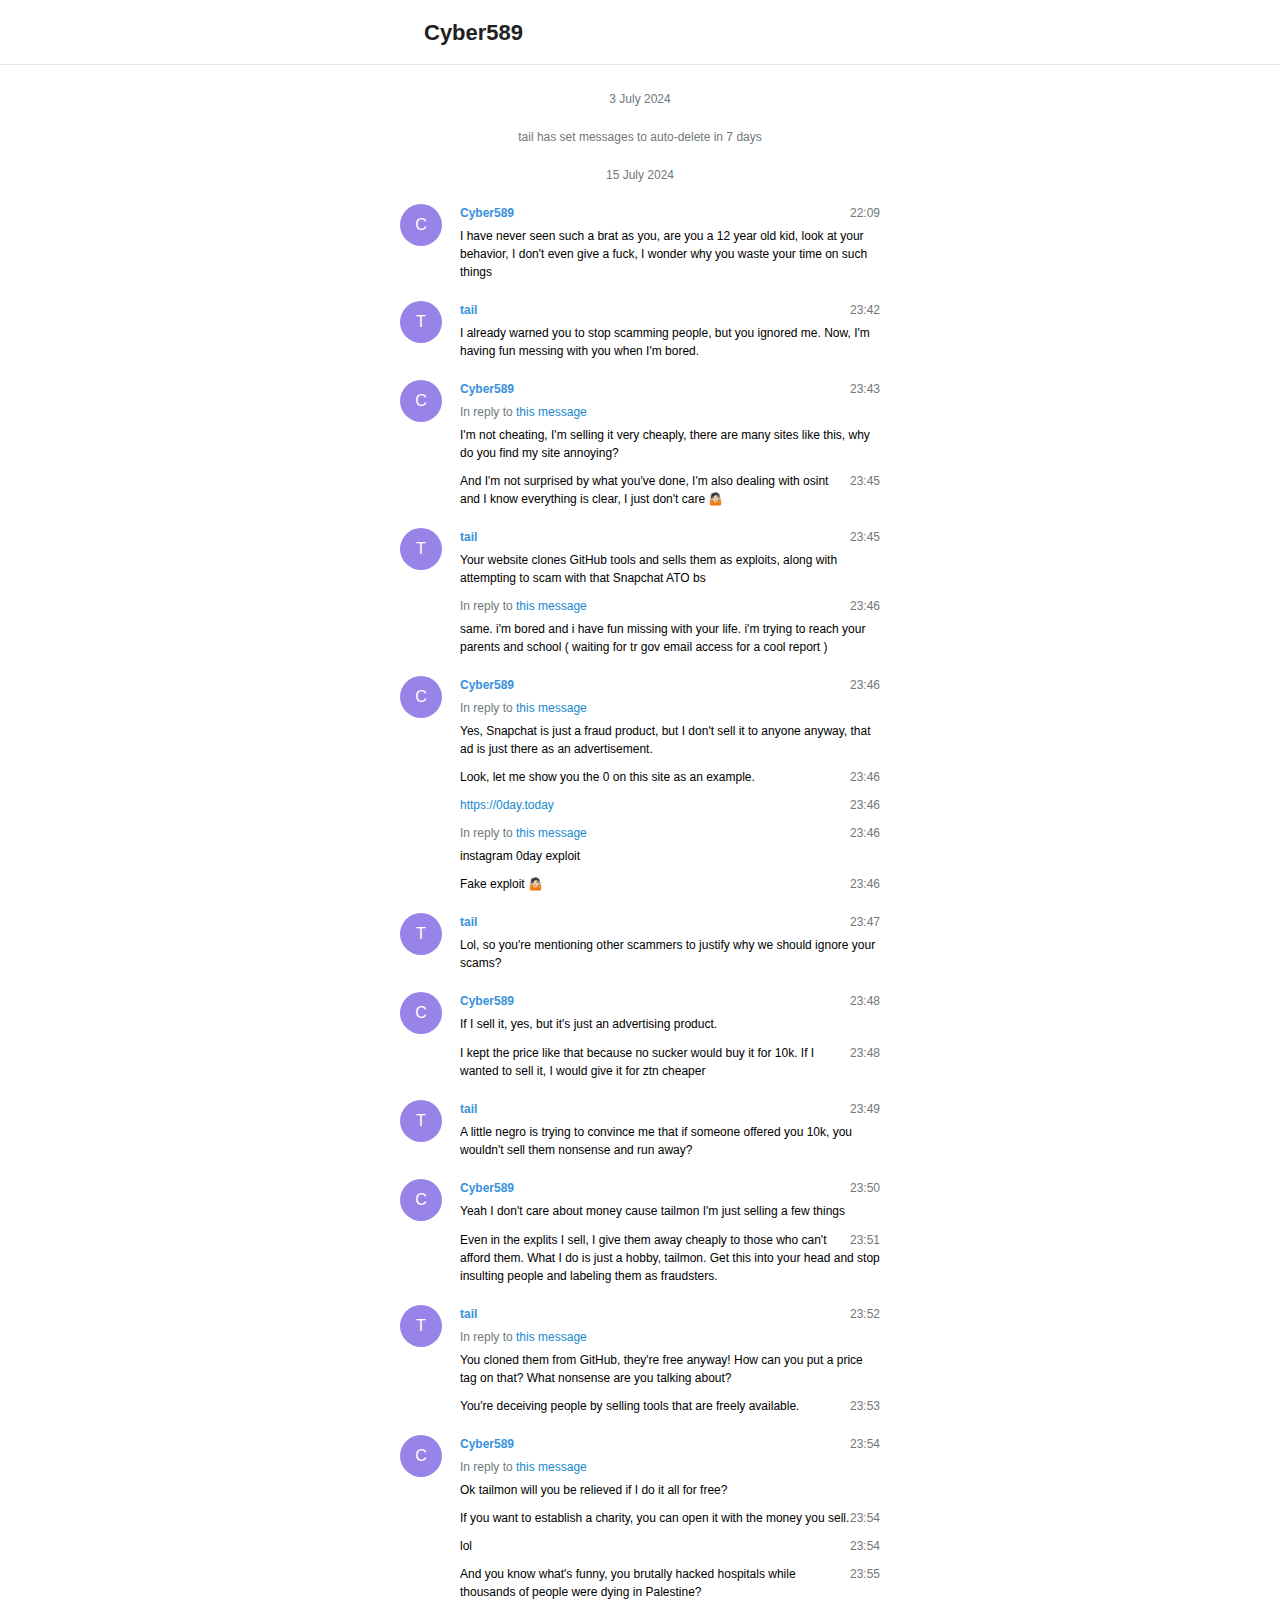
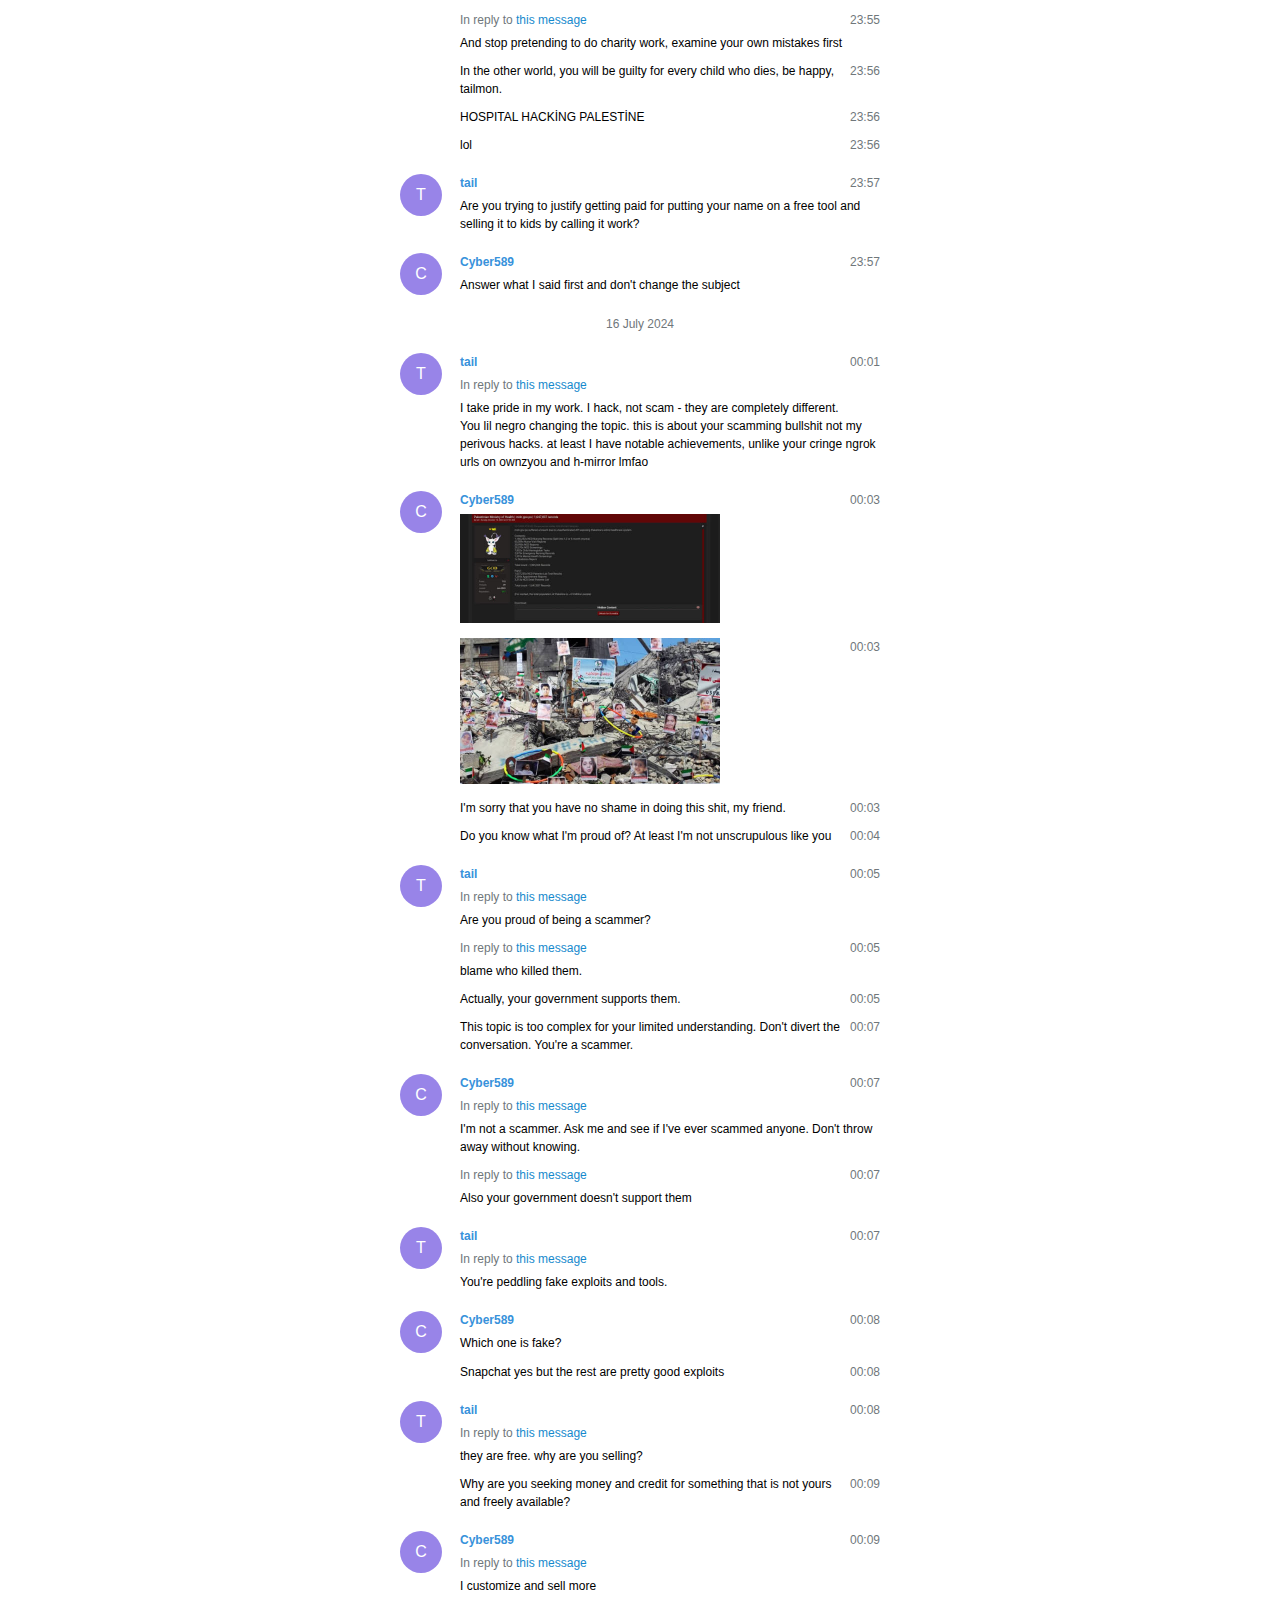
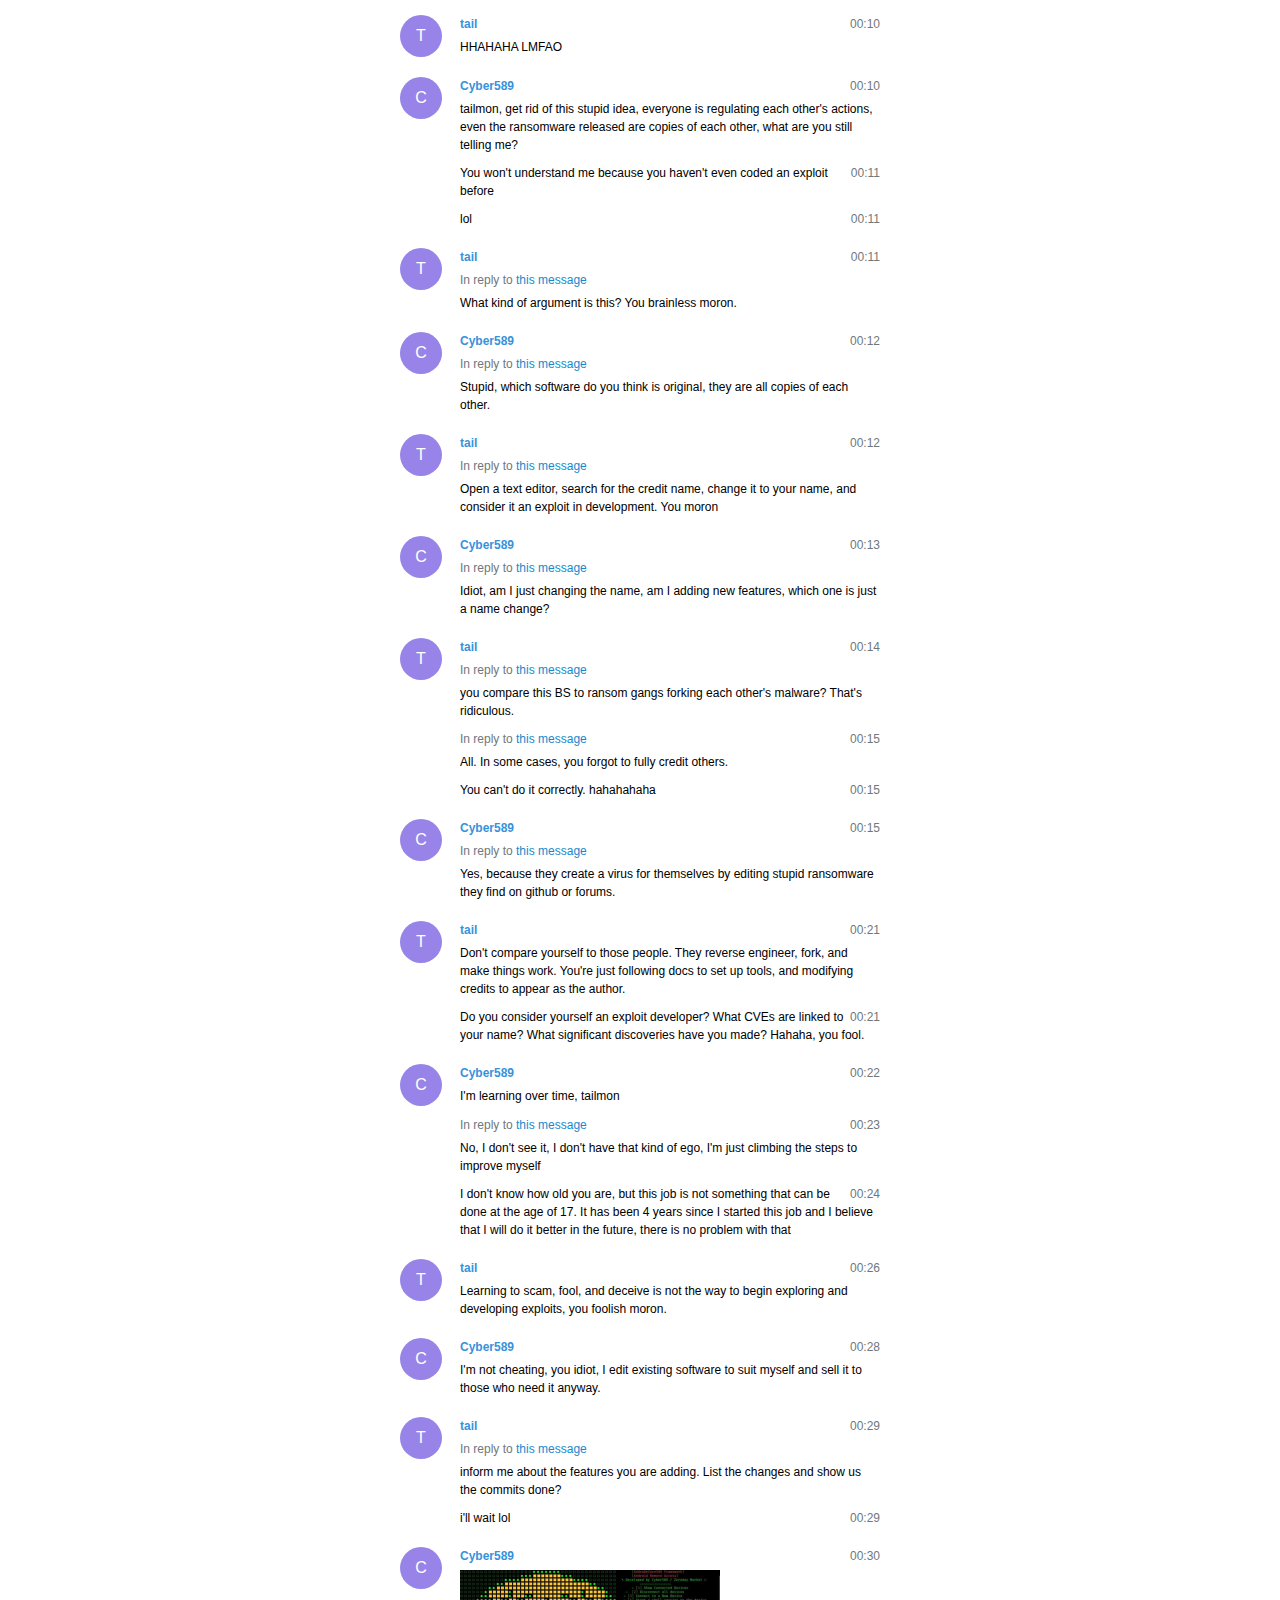
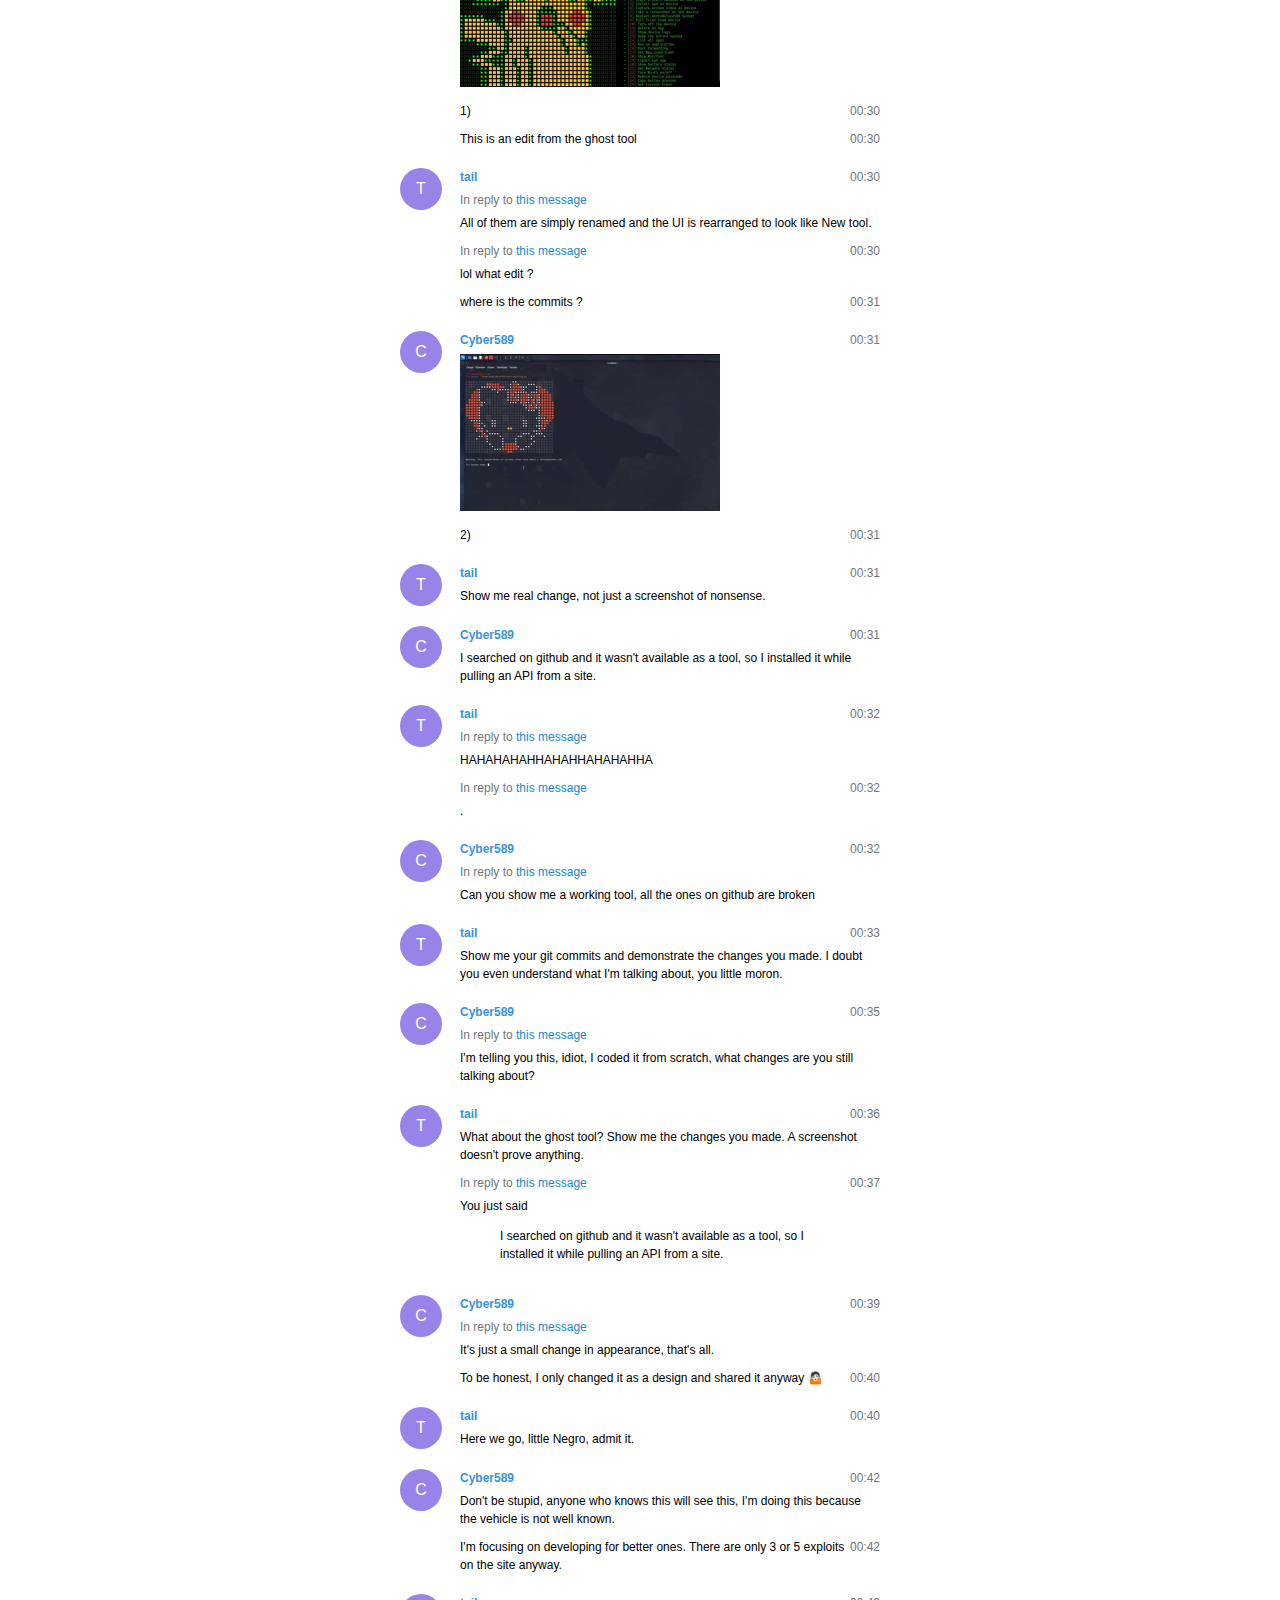
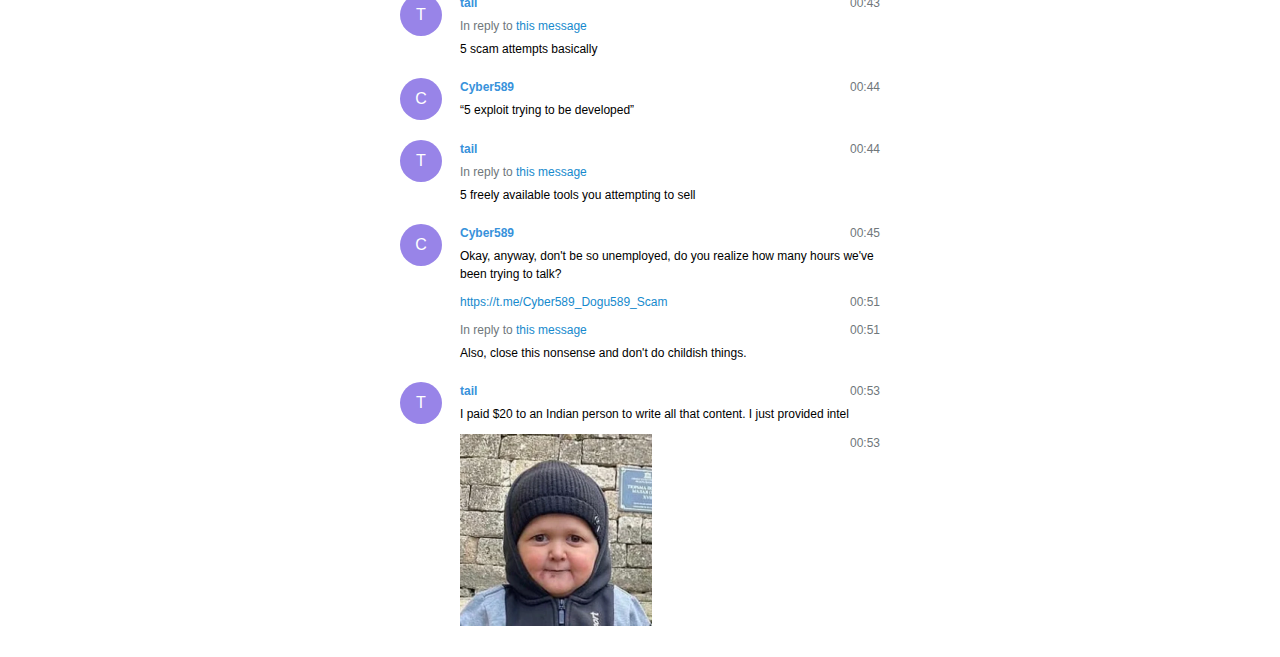
<file: confession/chat.html>
<!DOCTYPE html>
<html>

 <head>

  <meta charset="utf-8"/>
<title>Exported Data</title>
  <meta content="width=device-width, initial-scale=1.0" name="viewport"/>

  <link href="css/style.css" rel="stylesheet"/>

  <script src="js/script.js" type="text/javascript">

  </script>

 </head>

 <body onload="CheckLocation();">

  <div class="page_wrap">

   <div class="page_header">

    <div class="content">

     <div class="text bold">
Cyber589 
     </div>

    </div>

   </div>

   <div class="page_body chat_page">

    <div class="history">

     <div class="message service" id="message-1">

      <div class="body details">
3 July 2024
      </div>

     </div>

     <div class="message service" id="message10588">

      <div class="body details">
tail has set messages to auto-delete in 7 days
      </div>

     </div>

     <div class="message service" id="message-2">

      <div class="body details">
15 July 2024
      </div>

     </div>

     <div class="message default clearfix" id="message11601">

      <div class="pull_left userpic_wrap">

       <div class="userpic userpic5" style="width: 42px; height: 42px">

        <div class="initials" style="line-height: 42px">
C
        </div>

       </div>

      </div>

      <div class="body">

       <div class="pull_right date details" title="15.07.2024 22:09:04 UTC+00:00">
22:09
       </div>

       <div class="from_name">
Cyber589 
       </div>

       <div class="text">
I have never seen such a brat as you, are you a 12 year old kid, look at your behavior, I don&apos;t even give a fuck, I wonder why you waste your time on such things
       </div>

      </div>

     </div>

     <div class="message default clearfix" id="message11606">

      <div class="pull_left userpic_wrap">

       <div class="userpic userpic5" style="width: 42px; height: 42px">

        <div class="initials" style="line-height: 42px">
t
        </div>

       </div>

      </div>

      <div class="body">

       <div class="pull_right date details" title="15.07.2024 23:42:15 UTC+00:00">
23:42
       </div>

       <div class="from_name">
tail 
       </div>

       <div class="text">
I already warned you to stop scamming people, but you ignored me. Now, I&apos;m having fun messing with you when I&apos;m bored.
       </div>

      </div>

     </div>

     <div class="message default clearfix" id="message11607">

      <div class="pull_left userpic_wrap">

       <div class="userpic userpic5" style="width: 42px; height: 42px">

        <div class="initials" style="line-height: 42px">
C
        </div>

       </div>

      </div>

      <div class="body">

       <div class="pull_right date details" title="15.07.2024 23:43:13 UTC+00:00">
23:43
       </div>

       <div class="from_name">
Cyber589 
       </div>

       <div class="reply_to details">
In reply to <a href="#go_to_message11606" onclick="return GoToMessage(11606)">this message</a>
       </div>

       <div class="text">
I&apos;m not cheating, I&apos;m selling it very cheaply, there are many sites like this, why do you find my site annoying?
       </div>

      </div>

     </div>

     <div class="message default clearfix joined" id="message11608">

      <div class="body">

       <div class="pull_right date details" title="15.07.2024 23:45:01 UTC+00:00">
23:45
       </div>

       <div class="text">
And I&apos;m not surprised by what you&apos;ve done, I&apos;m also dealing with osint and I know everything is clear, I just don&apos;t care 🤷🏻
       </div>

      </div>

     </div>

     <div class="message default clearfix" id="message11609">

      <div class="pull_left userpic_wrap">

       <div class="userpic userpic5" style="width: 42px; height: 42px">

        <div class="initials" style="line-height: 42px">
t
        </div>

       </div>

      </div>

      <div class="body">

       <div class="pull_right date details" title="15.07.2024 23:45:13 UTC+00:00">
23:45
       </div>

       <div class="from_name">
tail 
       </div>

       <div class="text">
Your website clones GitHub tools and sells them as exploits, along with attempting to scam with that Snapchat ATO bs
       </div>

      </div>

     </div>

     <div class="message default clearfix joined" id="message11610">

      <div class="body">

       <div class="pull_right date details" title="15.07.2024 23:46:01 UTC+00:00">
23:46
       </div>

       <div class="reply_to details">
In reply to <a href="#go_to_message11608" onclick="return GoToMessage(11608)">this message</a>
       </div>

       <div class="text">
same. i&apos;m bored and i have fun missing with your life. i&apos;m trying to reach your parents and school ( waiting for tr gov email access for a cool report )
       </div>

      </div>

     </div>

     <div class="message default clearfix" id="message11611">

      <div class="pull_left userpic_wrap">

       <div class="userpic userpic5" style="width: 42px; height: 42px">

        <div class="initials" style="line-height: 42px">
C
        </div>

       </div>

      </div>

      <div class="body">

       <div class="pull_right date details" title="15.07.2024 23:46:03 UTC+00:00">
23:46
       </div>

       <div class="from_name">
Cyber589 
       </div>

       <div class="reply_to details">
In reply to <a href="#go_to_message11609" onclick="return GoToMessage(11609)">this message</a>
       </div>

       <div class="text">
Yes, Snapchat is just a fraud product, but I don&apos;t sell it to anyone anyway, that ad is just there as an advertisement.
       </div>

      </div>

     </div>

     <div class="message default clearfix joined" id="message11612">

      <div class="body">

       <div class="pull_right date details" title="15.07.2024 23:46:18 UTC+00:00">
23:46
       </div>

       <div class="text">
Look, let me show you the 0 on this site as an example.
       </div>

      </div>

     </div>

     <div class="message default clearfix joined" id="message11613">

      <div class="body">

       <div class="pull_right date details" title="15.07.2024 23:46:27 UTC+00:00">
23:46
       </div>

       <div class="text">
<a href="https://0day.today">https://0day.today</a>
       </div>

      </div>

     </div>

     <div class="message default clearfix joined" id="message11614">

      <div class="body">

       <div class="pull_right date details" title="15.07.2024 23:46:34 UTC+00:00">
23:46
       </div>

       <div class="reply_to details">
In reply to <a href="#go_to_message11613" onclick="return GoToMessage(11613)">this message</a>
       </div>

       <div class="text">
instagram 0day exploit
       </div>

      </div>

     </div>

     <div class="message default clearfix joined" id="message11615">

      <div class="body">

       <div class="pull_right date details" title="15.07.2024 23:46:37 UTC+00:00">
23:46
       </div>

       <div class="text">
Fake exploit 🤷🏻
       </div>

      </div>

     </div>

     <div class="message default clearfix" id="message11616">

      <div class="pull_left userpic_wrap">

       <div class="userpic userpic5" style="width: 42px; height: 42px">

        <div class="initials" style="line-height: 42px">
t
        </div>

       </div>

      </div>

      <div class="body">

       <div class="pull_right date details" title="15.07.2024 23:47:41 UTC+00:00">
23:47
       </div>

       <div class="from_name">
tail 
       </div>

       <div class="text">
Lol, so you&apos;re mentioning other scammers to justify why we should ignore your scams?
       </div>

      </div>

     </div>

     <div class="message default clearfix" id="message11617">

      <div class="pull_left userpic_wrap">

       <div class="userpic userpic5" style="width: 42px; height: 42px">

        <div class="initials" style="line-height: 42px">
C
        </div>

       </div>

      </div>

      <div class="body">

       <div class="pull_right date details" title="15.07.2024 23:48:15 UTC+00:00">
23:48
       </div>

       <div class="from_name">
Cyber589 
       </div>

       <div class="text">
If I sell it, yes, but it&apos;s just an advertising product.
       </div>

      </div>

     </div>

     <div class="message default clearfix joined" id="message11618">

      <div class="body">

       <div class="pull_right date details" title="15.07.2024 23:48:49 UTC+00:00">
23:48
       </div>

       <div class="text">
I kept the price like that because no sucker would buy it for 10k. If I wanted to sell it, I would give it for ztn cheaper
       </div>

      </div>

     </div>

     <div class="message default clearfix" id="message11619">

      <div class="pull_left userpic_wrap">

       <div class="userpic userpic5" style="width: 42px; height: 42px">

        <div class="initials" style="line-height: 42px">
t
        </div>

       </div>

      </div>

      <div class="body">

       <div class="pull_right date details" title="15.07.2024 23:49:54 UTC+00:00">
23:49
       </div>

       <div class="from_name">
tail 
       </div>

       <div class="text">
A little negro is trying to convince me that if someone offered you 10k, you wouldn&apos;t sell them nonsense and run away?
       </div>

      </div>

     </div>

     <div class="message default clearfix" id="message11620">

      <div class="pull_left userpic_wrap">

       <div class="userpic userpic5" style="width: 42px; height: 42px">

        <div class="initials" style="line-height: 42px">
C
        </div>

       </div>

      </div>

      <div class="body">

       <div class="pull_right date details" title="15.07.2024 23:50:45 UTC+00:00">
23:50
       </div>

       <div class="from_name">
Cyber589 
       </div>

       <div class="text">
Yeah I don&apos;t care about money cause tailmon I&apos;m just selling a few things
       </div>

      </div>

     </div>

     <div class="message default clearfix joined" id="message11621">

      <div class="body">

       <div class="pull_right date details" title="15.07.2024 23:51:37 UTC+00:00">
23:51
       </div>

       <div class="text">
Even in the explits I sell, I give them away cheaply to those who can&apos;t afford them. What I do is just a hobby, tailmon. Get this into your head and stop insulting people and labeling them as fraudsters.
       </div>

      </div>

     </div>

     <div class="message default clearfix" id="message11622">

      <div class="pull_left userpic_wrap">

       <div class="userpic userpic5" style="width: 42px; height: 42px">

        <div class="initials" style="line-height: 42px">
t
        </div>

       </div>

      </div>

      <div class="body">

       <div class="pull_right date details" title="15.07.2024 23:52:59 UTC+00:00">
23:52
       </div>

       <div class="from_name">
tail 
       </div>

       <div class="reply_to details">
In reply to <a href="#go_to_message11621" onclick="return GoToMessage(11621)">this message</a>
       </div>

       <div class="text">
You cloned them from GitHub, they&apos;re free anyway! How can you put a price tag on that? What nonsense are you talking about?
       </div>

      </div>

     </div>

     <div class="message default clearfix joined" id="message11623">

      <div class="body">

       <div class="pull_right date details" title="15.07.2024 23:53:58 UTC+00:00">
23:53
       </div>

       <div class="text">
You&apos;re deceiving people by selling tools that are freely available.
       </div>

      </div>

     </div>

     <div class="message default clearfix" id="message11624">

      <div class="pull_left userpic_wrap">

       <div class="userpic userpic5" style="width: 42px; height: 42px">

        <div class="initials" style="line-height: 42px">
C
        </div>

       </div>

      </div>

      <div class="body">

       <div class="pull_right date details" title="15.07.2024 23:54:03 UTC+00:00">
23:54
       </div>

       <div class="from_name">
Cyber589 
       </div>

       <div class="reply_to details">
In reply to <a href="#go_to_message11622" onclick="return GoToMessage(11622)">this message</a>
       </div>

       <div class="text">
Ok tailmon will you be relieved if I do it all for free?
       </div>

      </div>

     </div>

     <div class="message default clearfix joined" id="message11625">

      <div class="body">

       <div class="pull_right date details" title="15.07.2024 23:54:41 UTC+00:00">
23:54
       </div>

       <div class="text">
If you want to establish a charity, you can open it with the money you sell.
       </div>

      </div>

     </div>

     <div class="message default clearfix joined" id="message11626">

      <div class="body">

       <div class="pull_right date details" title="15.07.2024 23:54:42 UTC+00:00">
23:54
       </div>

       <div class="text">
lol
       </div>

      </div>

     </div>

     <div class="message default clearfix joined" id="message11627">

      <div class="body">

       <div class="pull_right date details" title="15.07.2024 23:55:13 UTC+00:00">
23:55
       </div>

       <div class="text">
And you know what&apos;s funny, you brutally hacked hospitals while thousands of people were dying in Palestine?
       </div>

      </div>

     </div>

     <div class="message default clearfix joined" id="message11628">

      <div class="body">

       <div class="pull_right date details" title="15.07.2024 23:55:48 UTC+00:00">
23:55
       </div>

       <div class="reply_to details">
In reply to <a href="#go_to_message11627" onclick="return GoToMessage(11627)">this message</a>
       </div>

       <div class="text">
And stop pretending to do charity work, examine your own mistakes first
       </div>

      </div>

     </div>

     <div class="message default clearfix joined" id="message11629">

      <div class="body">

       <div class="pull_right date details" title="15.07.2024 23:56:26 UTC+00:00">
23:56
       </div>

       <div class="text">
In the other world, you will be guilty for every child who dies, be happy, tailmon.
       </div>

      </div>

     </div>

     <div class="message default clearfix joined" id="message11630">

      <div class="body">

       <div class="pull_right date details" title="15.07.2024 23:56:36 UTC+00:00">
23:56
       </div>

       <div class="text">
HOSPITAL HACKİNG PALESTİNE
       </div>

      </div>

     </div>

     <div class="message default clearfix joined" id="message11631">

      <div class="body">

       <div class="pull_right date details" title="15.07.2024 23:56:42 UTC+00:00">
23:56
       </div>

       <div class="text">
lol
       </div>

      </div>

     </div>

     <div class="message default clearfix" id="message11632">

      <div class="pull_left userpic_wrap">

       <div class="userpic userpic5" style="width: 42px; height: 42px">

        <div class="initials" style="line-height: 42px">
t
        </div>

       </div>

      </div>

      <div class="body">

       <div class="pull_right date details" title="15.07.2024 23:57:07 UTC+00:00">
23:57
       </div>

       <div class="from_name">
tail 
       </div>

       <div class="text">
Are you trying to justify getting paid for putting your name on a free tool and selling it to kids by calling it work?
       </div>

      </div>

     </div>

     <div class="message default clearfix" id="message11633">

      <div class="pull_left userpic_wrap">

       <div class="userpic userpic5" style="width: 42px; height: 42px">

        <div class="initials" style="line-height: 42px">
C
        </div>

       </div>

      </div>

      <div class="body">

       <div class="pull_right date details" title="15.07.2024 23:57:55 UTC+00:00">
23:57
       </div>

       <div class="from_name">
Cyber589 
       </div>

       <div class="text">
Answer what I said first and don&apos;t change the subject
       </div>

      </div>

     </div>

     <div class="message service" id="message-3">

      <div class="body details">
16 July 2024
      </div>

     </div>

     <div class="message default clearfix" id="message11634">

      <div class="pull_left userpic_wrap">

       <div class="userpic userpic5" style="width: 42px; height: 42px">

        <div class="initials" style="line-height: 42px">
t
        </div>

       </div>

      </div>

      <div class="body">

       <div class="pull_right date details" title="16.07.2024 00:01:02 UTC+00:00">
00:01
       </div>

       <div class="from_name">
tail 
       </div>

       <div class="reply_to details">
In reply to <a href="#go_to_message11630" onclick="return GoToMessage(11630)">this message</a>
       </div>

       <div class="text">
I take pride in my work. I hack, not scam - they are completely different.<br>You lil negro changing the topic. this is about your scamming bullshit not my perivous hacks. at least I have notable achievements, unlike your cringe ngrok urls on ownzyou and h-mirror lmfao
       </div>

      </div>

     </div>

     <div class="message default clearfix" id="message11635">

      <div class="pull_left userpic_wrap">

       <div class="userpic userpic5" style="width: 42px; height: 42px">

        <div class="initials" style="line-height: 42px">
C
        </div>

       </div>

      </div>

      <div class="body">

       <div class="pull_right date details" title="16.07.2024 00:03:18 UTC+00:00">
00:03
       </div>

       <div class="from_name">
Cyber589 
       </div>

       <div class="media_wrap clearfix">

        <a class="photo_wrap clearfix pull_left" href="photos/photo_1@16-07-2024_00-03-18.jpg">

         <img class="photo" src="photos/photo_1@16-07-2024_00-03-18_thumb.jpg" style="width: 260px; height: 109px"/>

        </a>

       </div>

      </div>

     </div>

     <div class="message default clearfix joined" id="message11636">

      <div class="body">

       <div class="pull_right date details" title="16.07.2024 00:03:25 UTC+00:00">
00:03
       </div>

       <div class="media_wrap clearfix">

        <a class="photo_wrap clearfix pull_left" href="photos/photo_2@16-07-2024_00-03-25.jpg">

         <img class="photo" src="photos/photo_2@16-07-2024_00-03-25_thumb.jpg" style="width: 260px; height: 146px"/>

        </a>

       </div>

      </div>

     </div>

     <div class="message default clearfix joined" id="message11637">

      <div class="body">

       <div class="pull_right date details" title="16.07.2024 00:03:52 UTC+00:00">
00:03
       </div>

       <div class="text">
I&apos;m sorry that you have no shame in doing this shit, my friend.
       </div>

      </div>

     </div>

     <div class="message default clearfix joined" id="message11638">

      <div class="body">

       <div class="pull_right date details" title="16.07.2024 00:04:27 UTC+00:00">
00:04
       </div>

       <div class="text">
Do you know what I&apos;m proud of? At least I&apos;m not unscrupulous like you
       </div>

      </div>

     </div>

     <div class="message default clearfix" id="message11639">

      <div class="pull_left userpic_wrap">

       <div class="userpic userpic5" style="width: 42px; height: 42px">

        <div class="initials" style="line-height: 42px">
t
        </div>

       </div>

      </div>

      <div class="body">

       <div class="pull_right date details" title="16.07.2024 00:05:07 UTC+00:00">
00:05
       </div>

       <div class="from_name">
tail 
       </div>

       <div class="reply_to details">
In reply to <a href="#go_to_message11638" onclick="return GoToMessage(11638)">this message</a>
       </div>

       <div class="text">
Are you proud of being a scammer?
       </div>

      </div>

     </div>

     <div class="message default clearfix joined" id="message11640">

      <div class="body">

       <div class="pull_right date details" title="16.07.2024 00:05:19 UTC+00:00">
00:05
       </div>

       <div class="reply_to details">
In reply to <a href="#go_to_message11636" onclick="return GoToMessage(11636)">this message</a>
       </div>

       <div class="text">
blame who killed them.
       </div>

      </div>

     </div>

     <div class="message default clearfix joined" id="message11641">

      <div class="body">

       <div class="pull_right date details" title="16.07.2024 00:05:40 UTC+00:00">
00:05
       </div>

       <div class="text">
Actually, your government supports them.
       </div>

      </div>

     </div>

     <div class="message default clearfix joined" id="message11642">

      <div class="body">

       <div class="pull_right date details" title="16.07.2024 00:07:11 UTC+00:00">
00:07
       </div>

       <div class="text">
This topic is too complex for your limited understanding. Don&apos;t divert the conversation. You&apos;re a scammer.
       </div>

      </div>

     </div>

     <div class="message default clearfix" id="message11643">

      <div class="pull_left userpic_wrap">

       <div class="userpic userpic5" style="width: 42px; height: 42px">

        <div class="initials" style="line-height: 42px">
C
        </div>

       </div>

      </div>

      <div class="body">

       <div class="pull_right date details" title="16.07.2024 00:07:15 UTC+00:00">
00:07
       </div>

       <div class="from_name">
Cyber589 
       </div>

       <div class="reply_to details">
In reply to <a href="#go_to_message11639" onclick="return GoToMessage(11639)">this message</a>
       </div>

       <div class="text">
I&apos;m not a scammer. Ask me and see if I&apos;ve ever scammed anyone. Don&apos;t throw away without knowing.
       </div>

      </div>

     </div>

     <div class="message default clearfix joined" id="message11644">

      <div class="body">

       <div class="pull_right date details" title="16.07.2024 00:07:30 UTC+00:00">
00:07
       </div>

       <div class="reply_to details">
In reply to <a href="#go_to_message11641" onclick="return GoToMessage(11641)">this message</a>
       </div>

       <div class="text">
Also your government doesn&apos;t support them
       </div>

      </div>

     </div>

     <div class="message default clearfix" id="message11645">

      <div class="pull_left userpic_wrap">

       <div class="userpic userpic5" style="width: 42px; height: 42px">

        <div class="initials" style="line-height: 42px">
t
        </div>

       </div>

      </div>

      <div class="body">

       <div class="pull_right date details" title="16.07.2024 00:07:45 UTC+00:00">
00:07
       </div>

       <div class="from_name">
tail 
       </div>

       <div class="reply_to details">
In reply to <a href="#go_to_message11643" onclick="return GoToMessage(11643)">this message</a>
       </div>

       <div class="text">
You&apos;re peddling fake exploits and tools.
       </div>

      </div>

     </div>

     <div class="message default clearfix" id="message11646">

      <div class="pull_left userpic_wrap">

       <div class="userpic userpic5" style="width: 42px; height: 42px">

        <div class="initials" style="line-height: 42px">
C
        </div>

       </div>

      </div>

      <div class="body">

       <div class="pull_right date details" title="16.07.2024 00:08:03 UTC+00:00">
00:08
       </div>

       <div class="from_name">
Cyber589 
       </div>

       <div class="text">
Which one is fake?
       </div>

      </div>

     </div>

     <div class="message default clearfix joined" id="message11647">

      <div class="body">

       <div class="pull_right date details" title="16.07.2024 00:08:20 UTC+00:00">
00:08
       </div>

       <div class="text">
Snapchat yes but the rest are pretty good exploits
       </div>

      </div>

     </div>

     <div class="message default clearfix" id="message11648">

      <div class="pull_left userpic_wrap">

       <div class="userpic userpic5" style="width: 42px; height: 42px">

        <div class="initials" style="line-height: 42px">
t
        </div>

       </div>

      </div>

      <div class="body">

       <div class="pull_right date details" title="16.07.2024 00:08:35 UTC+00:00">
00:08
       </div>

       <div class="from_name">
tail 
       </div>

       <div class="reply_to details">
In reply to <a href="#go_to_message11647" onclick="return GoToMessage(11647)">this message</a>
       </div>

       <div class="text">
they are free. why are you selling?
       </div>

      </div>

     </div>

     <div class="message default clearfix joined" id="message11649">

      <div class="body">

       <div class="pull_right date details" title="16.07.2024 00:09:05 UTC+00:00">
00:09
       </div>

       <div class="text">
Why are you seeking money and credit for something that is not yours and freely available?
       </div>

      </div>

     </div>

     <div class="message default clearfix" id="message11650">

      <div class="pull_left userpic_wrap">

       <div class="userpic userpic5" style="width: 42px; height: 42px">

        <div class="initials" style="line-height: 42px">
C
        </div>

       </div>

      </div>

      <div class="body">

       <div class="pull_right date details" title="16.07.2024 00:09:11 UTC+00:00">
00:09
       </div>

       <div class="from_name">
Cyber589 
       </div>

       <div class="reply_to details">
In reply to <a href="#go_to_message11648" onclick="return GoToMessage(11648)">this message</a>
       </div>

       <div class="text">
I customize and sell more
       </div>

      </div>

     </div>

     <div class="message default clearfix" id="message11651">

      <div class="pull_left userpic_wrap">

       <div class="userpic userpic5" style="width: 42px; height: 42px">

        <div class="initials" style="line-height: 42px">
t
        </div>

       </div>

      </div>

      <div class="body">

       <div class="pull_right date details" title="16.07.2024 00:10:20 UTC+00:00">
00:10
       </div>

       <div class="from_name">
tail 
       </div>

       <div class="text">
HHAHAHA LMFAO
       </div>

      </div>

     </div>

     <div class="message default clearfix" id="message11652">

      <div class="pull_left userpic_wrap">

       <div class="userpic userpic5" style="width: 42px; height: 42px">

        <div class="initials" style="line-height: 42px">
C
        </div>

       </div>

      </div>

      <div class="body">

       <div class="pull_right date details" title="16.07.2024 00:10:20 UTC+00:00">
00:10
       </div>

       <div class="from_name">
Cyber589 
       </div>

       <div class="text">
tailmon, get rid of this stupid idea, everyone is regulating each other&apos;s actions, even the ransomware released are copies of each other, what are you still telling me?
       </div>

      </div>

     </div>

     <div class="message default clearfix joined" id="message11653">

      <div class="body">

       <div class="pull_right date details" title="16.07.2024 00:11:12 UTC+00:00">
00:11
       </div>

       <div class="text">
You won&apos;t understand me because you haven&apos;t even coded an exploit before
       </div>

      </div>

     </div>

     <div class="message default clearfix joined" id="message11654">

      <div class="body">

       <div class="pull_right date details" title="16.07.2024 00:11:15 UTC+00:00">
00:11
       </div>

       <div class="text">
lol
       </div>

      </div>

     </div>

     <div class="message default clearfix" id="message11655">

      <div class="pull_left userpic_wrap">

       <div class="userpic userpic5" style="width: 42px; height: 42px">

        <div class="initials" style="line-height: 42px">
t
        </div>

       </div>

      </div>

      <div class="body">

       <div class="pull_right date details" title="16.07.2024 00:11:36 UTC+00:00">
00:11
       </div>

       <div class="from_name">
tail 
       </div>

       <div class="reply_to details">
In reply to <a href="#go_to_message11652" onclick="return GoToMessage(11652)">this message</a>
       </div>

       <div class="text">
What kind of argument is this? You brainless moron.
       </div>

      </div>

     </div>

     <div class="message default clearfix" id="message11656">

      <div class="pull_left userpic_wrap">

       <div class="userpic userpic5" style="width: 42px; height: 42px">

        <div class="initials" style="line-height: 42px">
C
        </div>

       </div>

      </div>

      <div class="body">

       <div class="pull_right date details" title="16.07.2024 00:12:26 UTC+00:00">
00:12
       </div>

       <div class="from_name">
Cyber589 
       </div>

       <div class="reply_to details">
In reply to <a href="#go_to_message11655" onclick="return GoToMessage(11655)">this message</a>
       </div>

       <div class="text">
Stupid, which software do you think is original, they are all copies of each other.
       </div>

      </div>

     </div>

     <div class="message default clearfix" id="message11657">

      <div class="pull_left userpic_wrap">

       <div class="userpic userpic5" style="width: 42px; height: 42px">

        <div class="initials" style="line-height: 42px">
t
        </div>

       </div>

      </div>

      <div class="body">

       <div class="pull_right date details" title="16.07.2024 00:12:34 UTC+00:00">
00:12
       </div>

       <div class="from_name">
tail 
       </div>

       <div class="reply_to details">
In reply to <a href="#go_to_message11653" onclick="return GoToMessage(11653)">this message</a>
       </div>

       <div class="text">
Open a text editor, search for the credit name, change it to your name, and consider it an exploit in development. You moron
       </div>

      </div>

     </div>

     <div class="message default clearfix" id="message11658">

      <div class="pull_left userpic_wrap">

       <div class="userpic userpic5" style="width: 42px; height: 42px">

        <div class="initials" style="line-height: 42px">
C
        </div>

       </div>

      </div>

      <div class="body">

       <div class="pull_right date details" title="16.07.2024 00:13:30 UTC+00:00">
00:13
       </div>

       <div class="from_name">
Cyber589 
       </div>

       <div class="reply_to details">
In reply to <a href="#go_to_message11657" onclick="return GoToMessage(11657)">this message</a>
       </div>

       <div class="text">
Idiot, am I just changing the name, am I adding new features, which one is just a name change?
       </div>

      </div>

     </div>

     <div class="message default clearfix" id="message11659">

      <div class="pull_left userpic_wrap">

       <div class="userpic userpic5" style="width: 42px; height: 42px">

        <div class="initials" style="line-height: 42px">
t
        </div>

       </div>

      </div>

      <div class="body">

       <div class="pull_right date details" title="16.07.2024 00:14:35 UTC+00:00">
00:14
       </div>

       <div class="from_name">
tail 
       </div>

       <div class="reply_to details">
In reply to <a href="#go_to_message11656" onclick="return GoToMessage(11656)">this message</a>
       </div>

       <div class="text">
you compare this BS to ransom gangs forking each other&apos;s malware? That&apos;s ridiculous.
       </div>

      </div>

     </div>

     <div class="message default clearfix joined" id="message11660">

      <div class="body">

       <div class="pull_right date details" title="16.07.2024 00:15:15 UTC+00:00">
00:15
       </div>

       <div class="reply_to details">
In reply to <a href="#go_to_message11658" onclick="return GoToMessage(11658)">this message</a>
       </div>

       <div class="text">
All. In some cases, you forgot to fully credit others.
       </div>

      </div>

     </div>

     <div class="message default clearfix joined" id="message11661">

      <div class="body">

       <div class="pull_right date details" title="16.07.2024 00:15:36 UTC+00:00">
00:15
       </div>

       <div class="text">
You can&apos;t do it correctly. hahahahaha
       </div>

      </div>

     </div>

     <div class="message default clearfix" id="message11662">

      <div class="pull_left userpic_wrap">

       <div class="userpic userpic5" style="width: 42px; height: 42px">

        <div class="initials" style="line-height: 42px">
C
        </div>

       </div>

      </div>

      <div class="body">

       <div class="pull_right date details" title="16.07.2024 00:15:37 UTC+00:00">
00:15
       </div>

       <div class="from_name">
Cyber589 
       </div>

       <div class="reply_to details">
In reply to <a href="#go_to_message11659" onclick="return GoToMessage(11659)">this message</a>
       </div>

       <div class="text">
Yes, because they create a virus for themselves by editing stupid ransomware they find on github or forums.
       </div>

      </div>

     </div>

     <div class="message default clearfix" id="message11663">

      <div class="pull_left userpic_wrap">

       <div class="userpic userpic5" style="width: 42px; height: 42px">

        <div class="initials" style="line-height: 42px">
t
        </div>

       </div>

      </div>

      <div class="body">

       <div class="pull_right date details" title="16.07.2024 00:21:00 UTC+00:00">
00:21
       </div>

       <div class="from_name">
tail 
       </div>

       <div class="text">
Don&apos;t compare yourself to those people. They reverse engineer, fork, and make things work. You&apos;re just following docs to set up tools, and modifying credits to appear as the author.
       </div>

      </div>

     </div>

     <div class="message default clearfix joined" id="message11664">

      <div class="body">

       <div class="pull_right date details" title="16.07.2024 00:21:44 UTC+00:00">
00:21
       </div>

       <div class="text">
Do you consider yourself an exploit developer? What CVEs are linked to your name? What significant discoveries have you made? Hahaha, you fool.
       </div>

      </div>

     </div>

     <div class="message default clearfix" id="message11665">

      <div class="pull_left userpic_wrap">

       <div class="userpic userpic5" style="width: 42px; height: 42px">

        <div class="initials" style="line-height: 42px">
C
        </div>

       </div>

      </div>

      <div class="body">

       <div class="pull_right date details" title="16.07.2024 00:22:58 UTC+00:00">
00:22
       </div>

       <div class="from_name">
Cyber589 
       </div>

       <div class="text">
I&apos;m learning over time, tailmon
       </div>

      </div>

     </div>

     <div class="message default clearfix joined" id="message11666">

      <div class="body">

       <div class="pull_right date details" title="16.07.2024 00:23:05 UTC+00:00">
00:23
       </div>

       <div class="reply_to details">
In reply to <a href="#go_to_message11664" onclick="return GoToMessage(11664)">this message</a>
       </div>

       <div class="text">
No, I don&apos;t see it, I don&apos;t have that kind of ego, I&apos;m just climbing the steps to improve myself
       </div>

      </div>

     </div>

     <div class="message default clearfix joined" id="message11667">

      <div class="body">

       <div class="pull_right date details" title="16.07.2024 00:24:18 UTC+00:00">
00:24
       </div>

       <div class="text">
I don&apos;t know how old you are, but this job is not something that can be done at the age of 17. It has been 4 years since I started this job and I believe that I will do it better in the future, there is no problem with that
       </div>

      </div>

     </div>

     <div class="message default clearfix" id="message11669">

      <div class="pull_left userpic_wrap">

       <div class="userpic userpic5" style="width: 42px; height: 42px">

        <div class="initials" style="line-height: 42px">
t
        </div>

       </div>

      </div>

      <div class="body">

       <div class="pull_right date details" title="16.07.2024 00:26:28 UTC+00:00">
00:26
       </div>

       <div class="from_name">
tail 
       </div>

       <div class="text">
Learning to scam, fool, and deceive is not the way to begin exploring and developing exploits, you foolish moron.
       </div>

      </div>

     </div>

     <div class="message default clearfix" id="message11670">

      <div class="pull_left userpic_wrap">

       <div class="userpic userpic5" style="width: 42px; height: 42px">

        <div class="initials" style="line-height: 42px">
C
        </div>

       </div>

      </div>

      <div class="body">

       <div class="pull_right date details" title="16.07.2024 00:28:09 UTC+00:00">
00:28
       </div>

       <div class="from_name">
Cyber589 
       </div>

       <div class="text">
I&apos;m not cheating, you idiot, I edit existing software to suit myself and sell it to those who need it anyway.
       </div>

      </div>

     </div>

     <div class="message default clearfix" id="message11671">

      <div class="pull_left userpic_wrap">

       <div class="userpic userpic5" style="width: 42px; height: 42px">

        <div class="initials" style="line-height: 42px">
t
        </div>

       </div>

      </div>

      <div class="body">

       <div class="pull_right date details" title="16.07.2024 00:29:25 UTC+00:00">
00:29
       </div>

       <div class="from_name">
tail 
       </div>

       <div class="reply_to details">
In reply to <a href="#go_to_message11670" onclick="return GoToMessage(11670)">this message</a>
       </div>

       <div class="text">
inform me about the features you are adding. List the changes and show us the commits done?
       </div>

      </div>

     </div>

     <div class="message default clearfix joined" id="message11672">

      <div class="body">

       <div class="pull_right date details" title="16.07.2024 00:29:34 UTC+00:00">
00:29
       </div>

       <div class="text">
i&apos;ll wait lol
       </div>

      </div>

     </div>

     <div class="message default clearfix" id="message11673">

      <div class="pull_left userpic_wrap">

       <div class="userpic userpic5" style="width: 42px; height: 42px">

        <div class="initials" style="line-height: 42px">
C
        </div>

       </div>

      </div>

      <div class="body">

       <div class="pull_right date details" title="16.07.2024 00:30:05 UTC+00:00">
00:30
       </div>

       <div class="from_name">
Cyber589 
       </div>

       <div class="media_wrap clearfix">

        <a class="photo_wrap clearfix pull_left" href="photos/photo_3@16-07-2024_00-30-05.jpg">

         <img class="photo" src="photos/photo_3@16-07-2024_00-30-05_thumb.jpg" style="width: 260px; height: 117px"/>

        </a>

       </div>

      </div>

     </div>

     <div class="message default clearfix joined" id="message11674">

      <div class="body">

       <div class="pull_right date details" title="16.07.2024 00:30:06 UTC+00:00">
00:30
       </div>

       <div class="text">
1)
       </div>

      </div>

     </div>

     <div class="message default clearfix joined" id="message11675">

      <div class="body">

       <div class="pull_right date details" title="16.07.2024 00:30:20 UTC+00:00">
00:30
       </div>

       <div class="text">
This is an edit from the ghost tool
       </div>

      </div>

     </div>

     <div class="message default clearfix" id="message11676">

      <div class="pull_left userpic_wrap">

       <div class="userpic userpic5" style="width: 42px; height: 42px">

        <div class="initials" style="line-height: 42px">
t
        </div>

       </div>

      </div>

      <div class="body">

       <div class="pull_right date details" title="16.07.2024 00:30:52 UTC+00:00">
00:30
       </div>

       <div class="from_name">
tail 
       </div>

       <div class="reply_to details">
In reply to <a href="#go_to_message11670" onclick="return GoToMessage(11670)">this message</a>
       </div>

       <div class="text">
All of them are simply renamed and the UI is rearranged to look like New tool.
       </div>

      </div>

     </div>

     <div class="message default clearfix joined" id="message11677">

      <div class="body">

       <div class="pull_right date details" title="16.07.2024 00:30:58 UTC+00:00">
00:30
       </div>

       <div class="reply_to details">
In reply to <a href="#go_to_message11675" onclick="return GoToMessage(11675)">this message</a>
       </div>

       <div class="text">
lol what edit ?
       </div>

      </div>

     </div>

     <div class="message default clearfix joined" id="message11678">

      <div class="body">

       <div class="pull_right date details" title="16.07.2024 00:31:06 UTC+00:00">
00:31
       </div>

       <div class="text">
where is the commits ?
       </div>

      </div>

     </div>

     <div class="message default clearfix" id="message11680">

      <div class="pull_left userpic_wrap">

       <div class="userpic userpic5" style="width: 42px; height: 42px">

        <div class="initials" style="line-height: 42px">
C
        </div>

       </div>

      </div>

      <div class="body">

       <div class="pull_right date details" title="16.07.2024 00:31:29 UTC+00:00">
00:31
       </div>

       <div class="from_name">
Cyber589 
       </div>

       <div class="media_wrap clearfix">

        <a class="photo_wrap clearfix pull_left" href="photos/photo_4@16-07-2024_00-31-29.jpg">

         <img class="photo" src="photos/photo_4@16-07-2024_00-31-29_thumb.jpg" style="width: 260px; height: 157px"/>

        </a>

       </div>

      </div>

     </div>

     <div class="message default clearfix joined" id="message11681">

      <div class="body">

       <div class="pull_right date details" title="16.07.2024 00:31:30 UTC+00:00">
00:31
       </div>

       <div class="text">
2)
       </div>

      </div>

     </div>

     <div class="message default clearfix" id="message11683">

      <div class="pull_left userpic_wrap">

       <div class="userpic userpic5" style="width: 42px; height: 42px">

        <div class="initials" style="line-height: 42px">
t
        </div>

       </div>

      </div>

      <div class="body">

       <div class="pull_right date details" title="16.07.2024 00:31:37 UTC+00:00">
00:31
       </div>

       <div class="from_name">
tail 
       </div>

       <div class="text">
Show me real change, not just a screenshot of nonsense.
       </div>

      </div>

     </div>

     <div class="message default clearfix" id="message11685">

      <div class="pull_left userpic_wrap">

       <div class="userpic userpic5" style="width: 42px; height: 42px">

        <div class="initials" style="line-height: 42px">
C
        </div>

       </div>

      </div>

      <div class="body">

       <div class="pull_right date details" title="16.07.2024 00:31:54 UTC+00:00">
00:31
       </div>

       <div class="from_name">
Cyber589 
       </div>

       <div class="text">
I searched on github and it wasn&apos;t available as a tool, so I installed it while pulling an API from a site.
       </div>

      </div>

     </div>

     <div class="message default clearfix" id="message11686">

      <div class="pull_left userpic_wrap">

       <div class="userpic userpic5" style="width: 42px; height: 42px">

        <div class="initials" style="line-height: 42px">
t
        </div>

       </div>

      </div>

      <div class="body">

       <div class="pull_right date details" title="16.07.2024 00:32:09 UTC+00:00">
00:32
       </div>

       <div class="from_name">
tail 
       </div>

       <div class="reply_to details">
In reply to <a href="#go_to_message11685" onclick="return GoToMessage(11685)">this message</a>
       </div>

       <div class="text">
HAHAHAHAHHAHAHHAHAHAHHA
       </div>

      </div>

     </div>

     <div class="message default clearfix joined" id="message11687">

      <div class="body">

       <div class="pull_right date details" title="16.07.2024 00:32:23 UTC+00:00">
00:32
       </div>

       <div class="reply_to details">
In reply to <a href="#go_to_message11676" onclick="return GoToMessage(11676)">this message</a>
       </div>

       <div class="text">
.
       </div>

      </div>

     </div>

     <div class="message default clearfix" id="message11688">

      <div class="pull_left userpic_wrap">

       <div class="userpic userpic5" style="width: 42px; height: 42px">

        <div class="initials" style="line-height: 42px">
C
        </div>

       </div>

      </div>

      <div class="body">

       <div class="pull_right date details" title="16.07.2024 00:32:41 UTC+00:00">
00:32
       </div>

       <div class="from_name">
Cyber589 
       </div>

       <div class="reply_to details">
In reply to <a href="#go_to_message11686" onclick="return GoToMessage(11686)">this message</a>
       </div>

       <div class="text">
Can you show me a working tool, all the ones on github are broken
       </div>

      </div>

     </div>

     <div class="message default clearfix" id="message11689">

      <div class="pull_left userpic_wrap">

       <div class="userpic userpic5" style="width: 42px; height: 42px">

        <div class="initials" style="line-height: 42px">
t
        </div>

       </div>

      </div>

      <div class="body">

       <div class="pull_right date details" title="16.07.2024 00:33:52 UTC+00:00">
00:33
       </div>

       <div class="from_name">
tail 
       </div>

       <div class="text">
Show me your git commits and demonstrate the changes you made. I doubt you even understand what I&apos;m talking about, you little moron.
       </div>

      </div>

     </div>

     <div class="message default clearfix" id="message11690">

      <div class="pull_left userpic_wrap">

       <div class="userpic userpic5" style="width: 42px; height: 42px">

        <div class="initials" style="line-height: 42px">
C
        </div>

       </div>

      </div>

      <div class="body">

       <div class="pull_right date details" title="16.07.2024 00:35:07 UTC+00:00">
00:35
       </div>

       <div class="from_name">
Cyber589 
       </div>

       <div class="reply_to details">
In reply to <a href="#go_to_message11680" onclick="return GoToMessage(11680)">this message</a>
       </div>

       <div class="text">
I&apos;m telling you this, idiot, I coded it from scratch, what changes are you still talking about?
       </div>

      </div>

     </div>

     <div class="message default clearfix" id="message11691">

      <div class="pull_left userpic_wrap">

       <div class="userpic userpic5" style="width: 42px; height: 42px">

        <div class="initials" style="line-height: 42px">
t
        </div>

       </div>

      </div>

      <div class="body">

       <div class="pull_right date details" title="16.07.2024 00:36:53 UTC+00:00">
00:36
       </div>

       <div class="from_name">
tail 
       </div>

       <div class="text">
What about the ghost tool? Show me the changes you made. A screenshot doesn&apos;t prove anything.
       </div>

      </div>

     </div>

     <div class="message default clearfix joined" id="message11692">

      <div class="body">

       <div class="pull_right date details" title="16.07.2024 00:37:16 UTC+00:00">
00:37
       </div>

       <div class="reply_to details">
In reply to <a href="#go_to_message11690" onclick="return GoToMessage(11690)">this message</a>
       </div>

       <div class="text">
You just said <br><blockquote>I searched on github and it wasn&apos;t available as a tool, so I installed it while pulling an API from a site.</blockquote>
       </div>

      </div>

     </div>

     <div class="message default clearfix" id="message11693">

      <div class="pull_left userpic_wrap">

       <div class="userpic userpic5" style="width: 42px; height: 42px">

        <div class="initials" style="line-height: 42px">
C
        </div>

       </div>

      </div>

      <div class="body">

       <div class="pull_right date details" title="16.07.2024 00:39:28 UTC+00:00">
00:39
       </div>

       <div class="from_name">
Cyber589 
       </div>

       <div class="reply_to details">
In reply to <a href="#go_to_message11691" onclick="return GoToMessage(11691)">this message</a>
       </div>

       <div class="text">
It&apos;s just a small change in appearance, that&apos;s all.
       </div>

      </div>

     </div>

     <div class="message default clearfix joined" id="message11694">

      <div class="body">

       <div class="pull_right date details" title="16.07.2024 00:40:02 UTC+00:00">
00:40
       </div>

       <div class="text">
To be honest, I only changed it as a design and shared it anyway 🤷🏻
       </div>

      </div>

     </div>

     <div class="message default clearfix" id="message11695">

      <div class="pull_left userpic_wrap">

       <div class="userpic userpic5" style="width: 42px; height: 42px">

        <div class="initials" style="line-height: 42px">
t
        </div>

       </div>

      </div>

      <div class="body">

       <div class="pull_right date details" title="16.07.2024 00:40:48 UTC+00:00">
00:40
       </div>

       <div class="from_name">
tail 
       </div>

       <div class="text">
Here we go, little Negro, admit it.
       </div>

      </div>

     </div>

     <div class="message default clearfix" id="message11696">

      <div class="pull_left userpic_wrap">

       <div class="userpic userpic5" style="width: 42px; height: 42px">

        <div class="initials" style="line-height: 42px">
C
        </div>

       </div>

      </div>

      <div class="body">

       <div class="pull_right date details" title="16.07.2024 00:42:06 UTC+00:00">
00:42
       </div>

       <div class="from_name">
Cyber589 
       </div>

       <div class="text">
Don&apos;t be stupid, anyone who knows this will see this, I&apos;m doing this because the vehicle is not well known.
       </div>

      </div>

     </div>

     <div class="message default clearfix joined" id="message11697">

      <div class="body">

       <div class="pull_right date details" title="16.07.2024 00:42:14 UTC+00:00">
00:42
       </div>

       <div class="text">
I&apos;m focusing on developing for better ones. There are only 3 or 5 exploits on the site anyway.
       </div>

      </div>

     </div>

     <div class="message default clearfix" id="message11698">

      <div class="pull_left userpic_wrap">

       <div class="userpic userpic5" style="width: 42px; height: 42px">

        <div class="initials" style="line-height: 42px">
t
        </div>

       </div>

      </div>

      <div class="body">

       <div class="pull_right date details" title="16.07.2024 00:43:05 UTC+00:00">
00:43
       </div>

       <div class="from_name">
tail 
       </div>

       <div class="reply_to details">
In reply to <a href="#go_to_message11697" onclick="return GoToMessage(11697)">this message</a>
       </div>

       <div class="text">
5 scam attempts basically
       </div>

      </div>

     </div>

     <div class="message default clearfix" id="message11699">

      <div class="pull_left userpic_wrap">

       <div class="userpic userpic5" style="width: 42px; height: 42px">

        <div class="initials" style="line-height: 42px">
C
        </div>

       </div>

      </div>

      <div class="body">

       <div class="pull_right date details" title="16.07.2024 00:44:00 UTC+00:00">
00:44
       </div>

       <div class="from_name">
Cyber589 
       </div>

       <div class="text">
“5 exploit trying to be developed”
       </div>

      </div>

     </div>

     <div class="message default clearfix" id="message11700">

      <div class="pull_left userpic_wrap">

       <div class="userpic userpic5" style="width: 42px; height: 42px">

        <div class="initials" style="line-height: 42px">
t
        </div>

       </div>

      </div>

      <div class="body">

       <div class="pull_right date details" title="16.07.2024 00:44:26 UTC+00:00">
00:44
       </div>

       <div class="from_name">
tail 
       </div>

       <div class="reply_to details">
In reply to <a href="#go_to_message11699" onclick="return GoToMessage(11699)">this message</a>
       </div>

       <div class="text">
5 freely available tools you attempting to sell
       </div>

      </div>

     </div>

     <div class="message default clearfix" id="message11701">

      <div class="pull_left userpic_wrap">

       <div class="userpic userpic5" style="width: 42px; height: 42px">

        <div class="initials" style="line-height: 42px">
C
        </div>

       </div>

      </div>

      <div class="body">

       <div class="pull_right date details" title="16.07.2024 00:45:10 UTC+00:00">
00:45
       </div>

       <div class="from_name">
Cyber589 
       </div>

       <div class="text">
Okay, anyway, don&apos;t be so unemployed, do you realize how many hours we&apos;ve been trying to talk?
       </div>

      </div>

     </div>

     <div class="message default clearfix joined" id="message11702">

      <div class="body">

       <div class="pull_right date details" title="16.07.2024 00:51:25 UTC+00:00">
00:51
       </div>

       <div class="text">
<a href="https://t.me/Cyber589_Dogu589_Scam">https://t.me/Cyber589_Dogu589_Scam</a>
       </div>

      </div>

     </div>

     <div class="message default clearfix joined" id="message11703">

      <div class="body">

       <div class="pull_right date details" title="16.07.2024 00:51:28 UTC+00:00">
00:51
       </div>

       <div class="reply_to details">
In reply to <a href="#go_to_message11702" onclick="return GoToMessage(11702)">this message</a>
       </div>

       <div class="text">
Also, close this nonsense and don&apos;t do childish things.
       </div>

      </div>

     </div>

     <div class="message default clearfix" id="message11704">

      <div class="pull_left userpic_wrap">

       <div class="userpic userpic5" style="width: 42px; height: 42px">

        <div class="initials" style="line-height: 42px">
t
        </div>

       </div>

      </div>

      <div class="body">

       <div class="pull_right date details" title="16.07.2024 00:53:15 UTC+00:00">
00:53
       </div>

       <div class="from_name">
tail 
       </div>

       <div class="text">
I paid $20 to an Indian person to write all that content. I just provided intel
       </div>

      </div>

     </div>

     <div class="message default clearfix joined" id="message11705">

      <div class="body">

       <div class="pull_right date details" title="16.07.2024 00:53:36 UTC+00:00">
00:53
       </div>

       <div class="media_wrap clearfix">

        <a class="sticker_wrap clearfix pull_left" href="stickers/sticker.webp">

         <img class="sticker" src="stickers/sticker_thumb.webp" style="width: 192px; height: 192px"/>

        </a>

       </div>

      </div>

     </div>

    </div>

   </div>

  </div>

 </body>

</html>
</file>
<file: confession/css/style.css>
body {
    margin: 0;
    font: 12px/18px 'Open Sans',"Lucida Grande","Lucida Sans Unicode",Arial,Helvetica,Verdana,sans-serif;
}
strong {
    font-weight: 700;
}
code, kbd, pre, samp {
    font-family: Menlo,Monaco,Consolas,"Courier New",monospace;
}
code {
    padding: 2px 4px;
    font-size: 90%;
    color: #c7254e;
    background-color: #f9f2f4;
    border-radius: 4px;
}
pre {
    display: block;
    margin: 0;
    line-height: 1.42857143;
    word-break: break-all;
    word-wrap: break-word;
    color: #333;
    background-color: #f5f5f5;
    border-radius: 4px;
    overflow: auto;
    padding: 3px;
    border: 1px solid #eee;
    max-height: none;
    font-size: inherit;
}
.clearfix:after {
    content: " ";
    visibility: hidden;
    display: block;
    height: 0;
    clear: both;
}
.pull_left {
    float: left;
}
.pull_right {
    float: right;
}
.page_wrap {
    background-color: #ffffff;
    color: #000000;
}
.page_wrap a {
    color: #168acd;
    text-decoration: none;
}
.page_wrap a:hover {
    text-decoration: underline;
}
.page_header {
    position: fixed;
    z-index: 10;
    background-color: #ffffff;
    width: 100%;
    border-bottom: 1px solid #e3e6e8;
}
.page_header .content {
    width: 480px;
    margin: 0 auto;
    border-radius: 0 !important;
}
.page_header a.content {
    background-repeat: no-repeat;
    background-position: 24px 21px;
    background-size: 24px 24px;
}
.bold {
    color: #212121;
    font-weight: 700;
}
.details {
    color: #70777b;
}
.page_header .content .text {
    padding: 24px 24px 22px 24px;
    font-size: 22px;
    overflow: hidden;
    text-overflow: ellipsis;
    white-space: nowrap;
}
.page_header a.content .text {
    padding: 24px 24px 22px 82px;
}
.page_body {
    padding-top: 64px;
    width: 480px;
    margin: 0 auto;
}
.page_about {
    padding: 24px 24px;
}
.with_divider {
    border-top: 1px solid #e3e6e8;
}
.userpic_link {
    display: block;
    text-decoration: none;
}
.userpic_link:hover {
    text-decoration: none;
}
.userpic {
    display: block;
    border-radius: 50%;
    overflow: hidden;
}
.story {
    display: block;
    border-radius: 4px;
    overflow: hidden;
}
.userpic .initials {
    display: block;
    color: #fff;
    text-align: center;
    text-transform: uppercase;
    user-select: none;
}
.color_red,
.userpic1,
.media_call .fill,
.media_file .fill,
.media_live_location .fill {
    background-color: #ff5555;
}
.color_green,
.userpic2,
.media_call.success .fill,
.media_photo .fill {
    background-color: #64bf47;
}
.color_yellow,
.userpic3,
.media_venue .fill {
    background-color: #ffab00;
}
.color_blue,
.userpic4,
.media_audio_file .fill,
.media_voice_message .fill {
    background-color: #4f9cd9;
}
.color_purple,
.userpic5,
.media_game .fill {
    background-color: #9884e8;
}
.color_pink,
.userpic6,
.media_invoice .fill {
    background-color: #e671a5;
}
.color_sea,
.userpic7,
.media_location .fill,
.media_video .fill {
    background-color: #47bcd1;
}
.color_orange,
.userpic8,
.media_contact .fill {
    background-color: #ff8c44;
}
.personal_info {
    padding: 24px;
}
.personal_info .userpic .initials {
    font-size: 30px;
}
.personal_info .rows {
    float: left;
    padding-right: 24px;
}
.personal_info .names {
    width: 164px;
}
.personal_info .info {
    width: 124px;
}
.personal_info .bio {
    width: 400px;
}
.personal_info .row {
    padding-bottom: 16px;
}
a.block_link {
    display: block;
    text-decoration: none !important;
    border-radius: 4px;
}
a.block_link:hover {
    text-decoration: none !important;
    background-color: #f5f7f8;
}
a.expanded {
    padding: 2px 8px;
    margin: -2px -8px;
}
.sections {
    padding: 11px 0;
}
.section {
    height: 48px;
    background-position: 24px 12px;
    background-repeat: no-repeat;
    background-size: 24px 24px;
}
.section .counter {
    float: right;
    padding: 14px 24px 0;
    font-size: 15px;
}
.section .label {
    padding: 15px 0 0 82px;
    font-size: 15px;
}
.list_page .page_about {
    padding: 16px 24px 0;
    font-size: 11px;
}
.list_page .entry_list {
    padding: 16px 0;
}
.list_page .entry {
    padding: 10px 16px;
}
.list_page .entry .userpic .initials {
    font-size: 18px;
}
.list_page .entry .body {
    margin-left: 66px;
}
.list_page .entry .name {
    padding: 4px 0 2px;
    font-size: 14px;
}
.list_page .entry .subname {
    padding-top: 4px;
}
.list_page .entry .details_entry {
    padding-top: 4px;
}
.list_page .entry .info {
    font-size: 11px;
    padding-top: 5px;
}
.history {
    padding: 16px 0;
}
.message {
    margin: 0 -10px;
    transition: background-color 2.0s ease;
}
div.selected {
    background-color: rgba(242,246,250,255);
    transition: background-color 0.5s ease;
}
.service {
    padding: 10px 24px;
}
.service .body {
    text-align: center;
}
.service .userpic_wrap {
    padding-top: 10px;
}
.service .userpic {
    margin: 0 auto;
}
.service .userpic .initials {
    font-size: 24px;
}
.message .userpic .initials {
    font-size: 16px;
}
.default {
    padding: 10px;
}
.default.joined {
    margin-top: -10px;
}
.default .from_name {
    color: #3892db;
    font-weight: 700;
    padding-bottom: 5px;
}
.default .from_name .details {
    font-weight: normal;
}
.default .body {
    margin-left: 60px;
}
.default .text {
    word-wrap: break-word;
    line-height: 150%;
    unicode-bidi: plaintext;
    text-align: start;
}
.default .reply_to,
.default .media_wrap {
    padding-bottom: 5px;
}
.default .media {
    margin: 0 -10px;
    padding: 5px 10px;
}
.default .media .fill,
.default .media .thumb {
    width: 48px;
    height: 48px;
    border-radius: 50%;
}
.default .media .fill {
    background-repeat: no-repeat;
    background-position: 12px 12px;
    background-size: 24px 24px;
}
.default .media .title,
.default .media_poll .question {
    padding-top: 4px;
    font-size: 14px;
}
.default .media .description {
    color: #000000;
    padding-top: 4px;
    font-size: 13px;
}
.default .media .status {
    padding-top: 4px;
    font-size: 13px;
}
.default .video_file_wrap,
.default .animated_wrap {
    position: relative;
}
.default .video_file,
.default .animated,
.default .photo,
.default .sticker {
    display: block;
}
.video_duration {
    background: rgba(0, 0, 0, .4);
    padding: 0px 5px;
    position: absolute;
    z-index: 2;
    border-radius: 2px;
    right: 3px;
    bottom: 3px;
    color: #ffffff;
    font-size: 11px;
}
.video_play_bg {
    background: rgba(0, 0, 0, .4);
    width: 40px;
    height: 40px;
    line-height: 0;
    position: absolute;
    z-index: 2;
    border-radius: 50%;
    overflow: hidden;
    margin: -20px auto 0 -20px;
    top: 50%;
    left: 50%;
    pointer-events: none;
}
.video_play {
    position: absolute;
    display: inline-block;
    top: 50%;
    left: 50%;
    margin-left: -5px;
    margin-top: -9px;
    z-index: 1;
    width: 0;
    height: 0;
    border-style: solid;
    border-width: 9px 0 9px 14px;
    border-color: transparent transparent transparent #fff;
}
.gif_play {
    font-weight: 700;
    color: #FFF;
    display: block;
    line-height: 40px;
    font-size: 13px;
    text-align: center;
}
.pagination {
    text-align: center;
    padding: 20px;
    font-size: 16px;
}

.toast_container {
    position: fixed;
    left: 50%;
    top: 50%;
    opacity: 0;
    transition: opacity 3.0s ease;
}
.toast_body {
    margin: 0 -50%;
    float: left;
    border-radius: 15px;
    padding: 10px 20px;
    background: rgba(0, 0, 0, 0.7);
    color: #ffffff;
}
div.toast_shown {
    opacity: 1;
    transition: opacity 0.4s ease;
}

.section.calls {
    background-image: url(../images/section_calls.png);
}
.section.chats {
    background-image: url(../images/section_chats.png);
}
.section.contacts {
    background-image: url(../images/section_contacts.png);
}
.section.frequent {
    background-image: url(../images/section_frequent.png);
}
.section.photos {
    background-image: url(../images/section_photos.png);
}
.section.sessions {
    background-image: url(../images/section_sessions.png);
}
.section.stories {
    background-image: url(../images/section_stories.png);
}
.section.web {
    background-image: url(../images/section_web.png);
}
.section.other {
    background-image: url(../images/section_other.png)
}
.page_header a.content {
    background-image: url(../images/back.png);
}
.media_call .fill {
    background-image: url(../images/media_call.png)
}
.media_contact .fill {
    background-image: url(../images/media_contact.png)
}
.media_file .fill {
    background-image: url(../images/media_file.png)
}
.media_game .fill {
    background-image: url(../images/media_game.png)
}
.media_live_location .fill,
.media_location .fill,
.media_venue .fill {
    background-image: url(../images/media_location.png)
}
.media_audio_file .fill {
    background-image: url(../images/media_music.png)
}
.media_invoice .fill {
    background-image: url(../images/media_shop.png)
}
.media_voice_message .fill {
    background-image: url(../images/media_voice.png)
}
.media_photo .fill {
    background-image: url(../images/media_photo.png)
}
.media_video .fill {
    background-image: url(../images/media_video.png)
}

@media only screen and (min--moz-device-pixel-ratio: 2), only screen and (-o-min-device-pixel-ratio: 2/1), only screen and (-webkit-min-device-pixel-ratio: 2), only screen and (min-device-pixel-ratio: 2) {
.section.calls {
    background-image: url(../images/section_calls@2x.png);
}
.section.chats {
    background-image: url(../images/section_chats@2x.png);
}
.section.contacts {
    background-image: url(../images/section_contacts@2x.png);
}
.section.frequent {
    background-image: url(../images/section_frequent@2x.png);
}
.section.photos {
    background-image: url(../images/section_photos@2x.png);
}
.section.sessions {
    background-image: url(../images/section_sessions@2x.png);
}
.section.stories {
    background-image: url(../images/section_stories@2x.png);
}
.section.web {
    background-image: url(../images/section_web@2x.png);
}
.section.other {
    background-image: url(../images/section_other@2x.png);
}
.page_header a.content {
    background-image: url(../images/back@2x.png);
}
.media_call .fill {
    background-image: url(../images/media_call@2x.png)
}
.media_contact .fill {
    background-image: url(../images/media_contact@2x.png)
}
.media_file .fill {
    background-image: url(../images/media_file@2x.png)
}
.media_game .fill {
    background-image: url(../images/media_game@2x.png)
}
.media_live_location .fill,
.media_location .fill,
.media_venue .fill {
    background-image: url(../images/media_location@2x.png)
}
.media_audio_file .fill {
    background-image: url(../images/media_music@2x.png)
}
.media_invoice .fill {
    background-image: url(../images/media_shop@2x.png)
}
.media_voice_message .fill {
    background-image: url(../images/media_voice@2x.png)
}
.media_photo .fill {
    background-image: url(../images/media_photo@2x.png)
}
.media_video .fill {
    background-image: url(../images/media_video@2x.png)
}
}

.spoiler {
    background: #e8e8e8;
}
.spoiler.hidden {
    background: #a9a9a9;
    cursor: pointer;
    border-radius: 3px;
}
.spoiler.hidden span {
    opacity: 0;
    user-select: none;
}

.bot_buttons_table {
    border-spacing: 0px 2px;
    width: 100%;
}
.bot_button {
    border-radius: 8px;
    text-align: center;
    vertical-align: middle;
    background-color: #168acd40;
}
.bot_button_row {
    display: table;
    table-layout: fixed;
    padding: 0px;
    width:100%;
}
.bot_button_row div {
    display: table-cell;
}
.bot_button_column_separator {
    width: 2px
}
</file>
